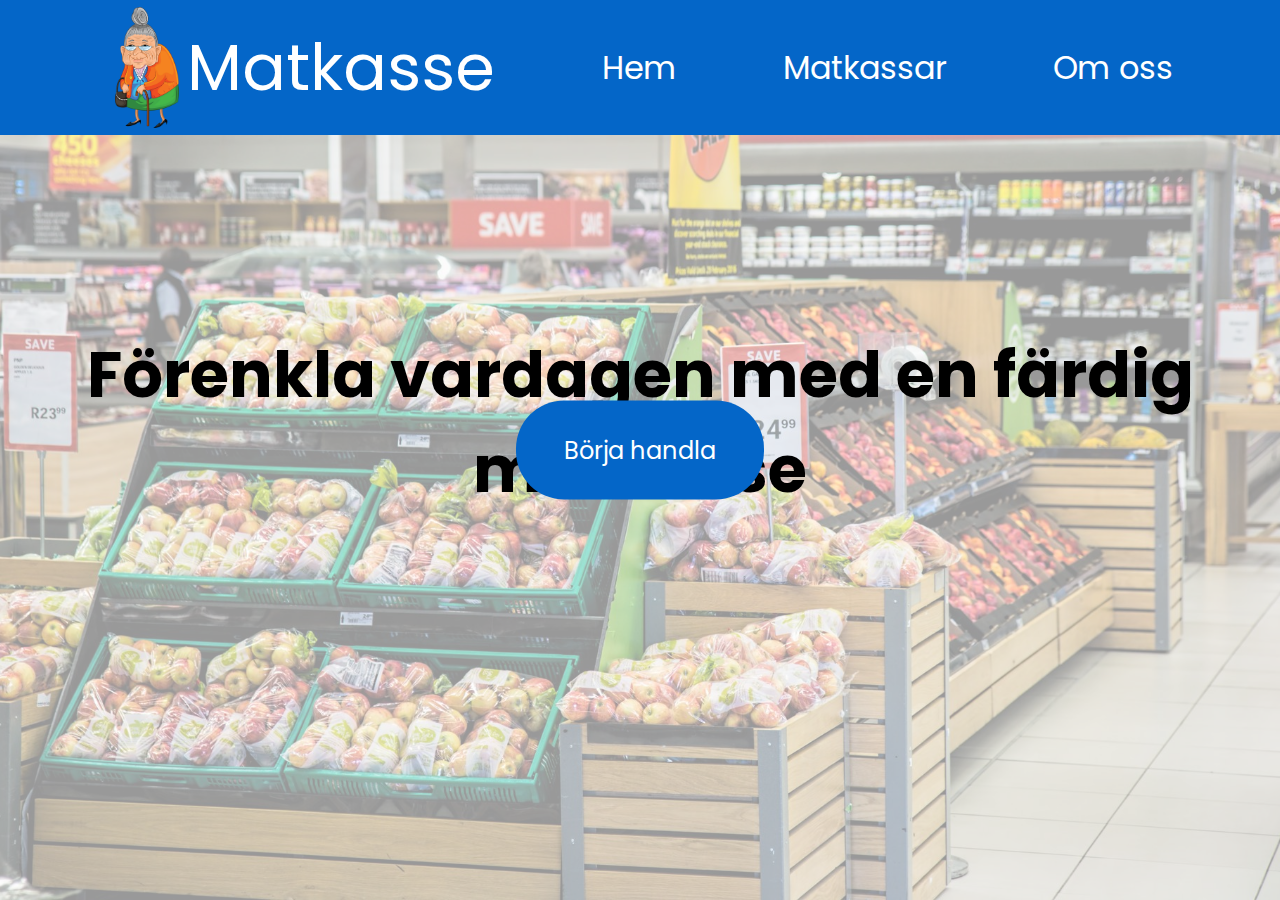
<file: index.html>
<!DOCTYPE html>
<html lang="en">
    <head>
        <meta charset="UTF-8" />
        <meta name="viewport" content="width=device-width, initial-scale=1.0" />
        <title>Document</title>
        <link rel="stylesheet" href="style.css" />
        <link
            href="https://fonts.googleapis.com/css2?family=Poppins&display=swap"
            rel="stylesheet"
        />
    </head>

    <body>
        <header>
            <nav>
                <ul class="nav">
                    <div id="logo-name-div">
                        <a href="index.html">
                            <img id="site-logo" src="img/logo.png" alt="logo" />
                        </a>
                        <a id="site-name" href="index.html">Matkasse</a>
                    </div>
                    <li><a href="index.html">Hem</a></li>
                    <li><a href="matkassar.html">Matkassar</a></li>
                    <li><a href="about.html">Om oss</a></li>
                </ul>
            </nav>
        </header>
        <main class="bg">
            <div class="welcome-text">
                <h1>Förenkla vardagen med en färdig matkasse</h1>
            </div>
            <a href="matkassar.html" class="homescreen-button">Börja handla</a>
        </main>
    </body>
</html>
</file>
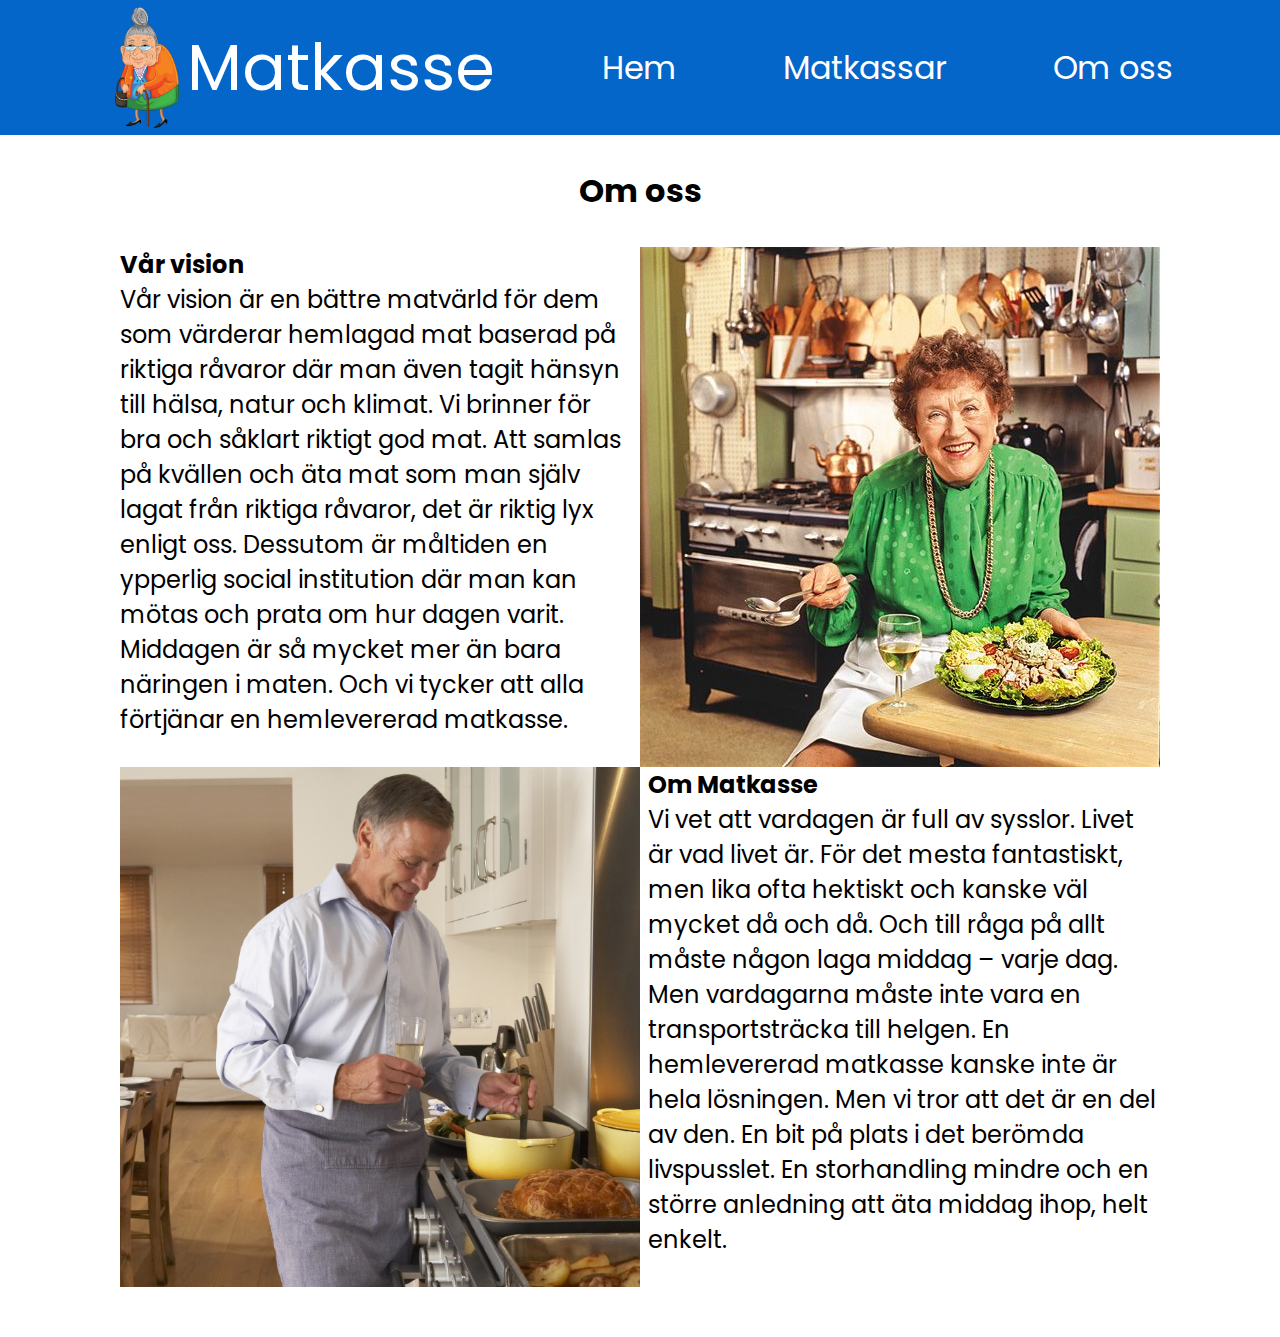
<file: about.html>
<!DOCTYPE html>
<html lang="en">

<head>
    <meta charset="UTF-8" />
    <meta name="viewport" content="width=device-width, initial-scale=1.0" />
    <title>Document</title>
    <link rel="stylesheet" href="style.css" />
    <link rel="stylesheet" href="https://cdnjs.cloudflare.com/ajax/libs/font-awesome/5.15.1/css/all.min.css"
        integrity="sha512-+4zCK9k+qNFUR5X+cKL9EIR+ZOhtIloNl9GIKS57V1MyNsYpYcUrUeQc9vNfzsWfV28IaLL3i96P9sdNyeRssA=="
        crossorigin="anonymous" />
    <link href="https://fonts.googleapis.com/css2?family=Poppins&display=swap" rel="stylesheet" />
</head>

<body>
    <header>
        <nav>
            <ul class="nav">
                <div id="logo-name-div">
                    <a href="index.html">
                        <img id="site-logo" src="img/logo.png" alt="logo" />
                    </a>
                    <a id="site-name" href="index.html">Matkasse</a>
                </div>
                <li><a href="index.html">Hem</a></li>
                <li><a href="matkassar.html">Matkassar</a></li>
                <li><a href="#">Om oss</a></li>
            </ul>
        </nav>
    </header>

    <main>
        <div class="main-container">
            <h1>Om oss</h1>

            <div class="article-container">
                <article class="summary">
                    <div class="our-vision-div">
                        <h2>Vår vision</h2>
                        <p>
                            Vår vision är en bättre matvärld för dem som värderar hemlagad mat baserad på riktiga
                            råvaror
                            där man även tagit hänsyn till hälsa, natur och klimat. Vi brinner för bra och såklart
                            riktigt
                            god mat. Att samlas på kvällen och äta mat som man själv lagat från riktiga råvaror, det är
                            riktig lyx enligt oss. Dessutom är måltiden en ypperlig social institution där man kan mötas
                            och
                            prata om hur dagen varit. Middagen är så mycket mer än bara näringen i maten. Och vi tycker
                            att
                            alla förtjänar en hemlevererad matkasse.
                        </p>
                    </div>
                    <div><img src="img/old_lady_with_meal.jpg" alt="old lady with meal" /></div>
                    <div><img src="img/old_man_cooking2.jpg" alt="old man cooking" /></div>
                    <div class="about-us-div">
                        <h2>Om Matkasse</h2>
                        <p>
                            Vi vet att vardagen är full av sysslor. Livet är vad livet är. För det mesta fantastiskt,
                            men lika ofta hektiskt och kanske väl mycket då och då. Och till råga på allt måste någon
                            laga
                            middag – varje dag. Men vardagarna måste inte vara en transportsträcka till helgen. En
                            hemlevererad matkasse kanske
                            inte är hela lösningen. Men vi tror att det är en del av
                            den. En bit på plats i det berömda livspusslet. En storhandling mindre och en större
                            anledning att
                            äta middag ihop, helt enkelt.
                        </p>
                    </div>
                </article>
            </div>
        </div>
    </main>


    <script src="script.js"></script>
</body>

</html>
</file>
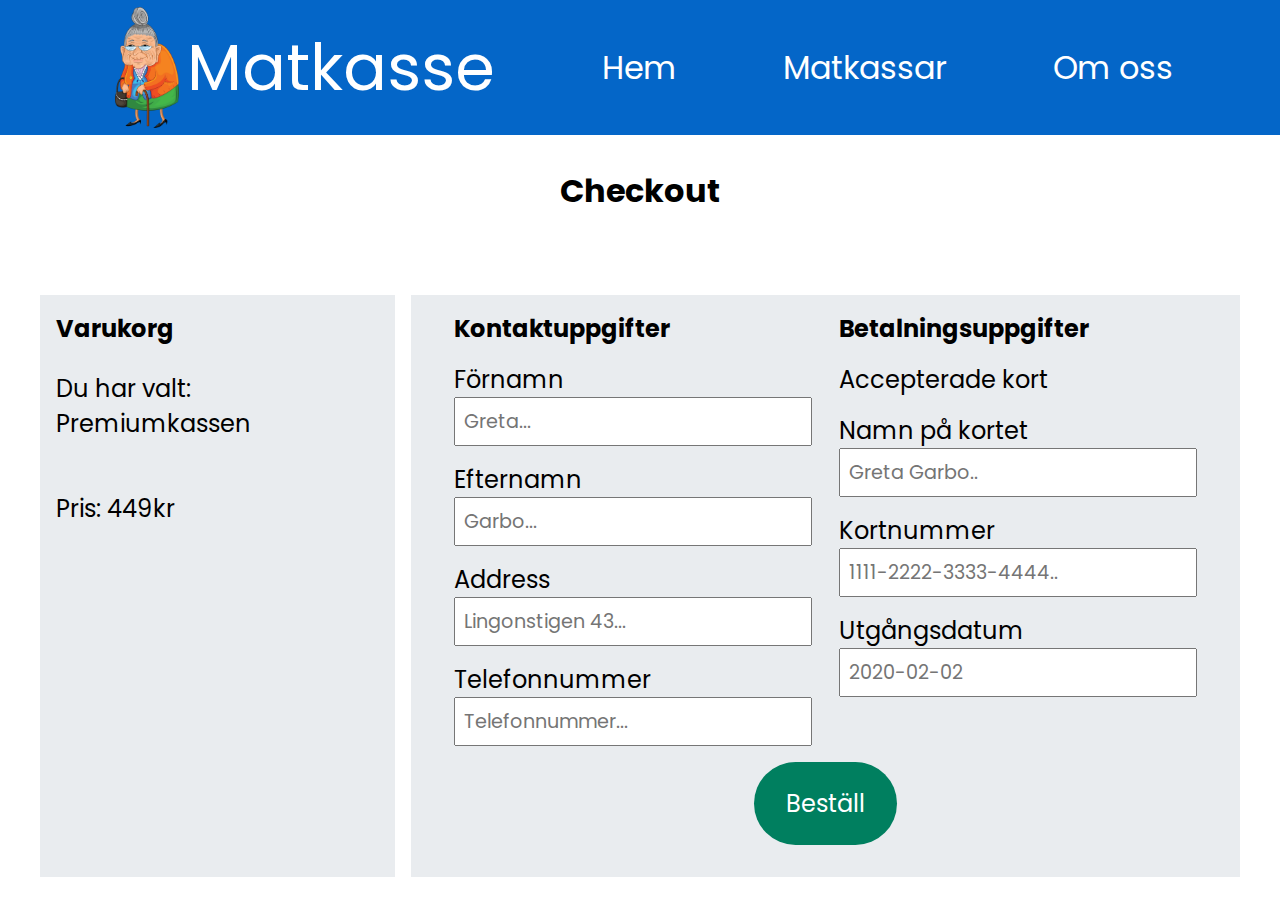
<file: checkout.html>
<!DOCTYPE html>
<html lang="en">
    <head>
        <meta charset="UTF-8" />
        <meta name="viewport" content="width=device-width, initial-scale=1.0" />
        <title>Document</title>
        <link rel="stylesheet" href="style.css" />
        <link
            rel="stylesheet"
            href="https://cdnjs.cloudflare.com/ajax/libs/font-awesome/5.15.1/css/all.min.css"
            integrity="sha512-+4zCK9k+qNFUR5X+cKL9EIR+ZOhtIloNl9GIKS57V1MyNsYpYcUrUeQc9vNfzsWfV28IaLL3i96P9sdNyeRssA=="
            crossorigin="anonymous"
        />
        <link
            href="https://fonts.googleapis.com/css2?family=Poppins&display=swap"
            rel="stylesheet"
        />
    </head>

    <body>
        <header>
            <nav>
                <ul class="nav">
                    <div id="logo-name-div">
                        <a href="index.html">
                            <img id="site-logo" src="img/logo.png" alt="logo" />
                        </a>
                        <a id="site-name" href="index.html">Matkasse</a>
                    </div>
                    <li><a href="index.html">Hem</a></li>
                    <li><a href="matkassar.html">Matkassar</a></li>
                    <li><a href="about.html">Om oss</a></li>
                </ul>
            </nav>
        </header>

        <main>
            <div class="main-container">
                <h1>Checkout</h1>

                <div class="checkout-container">
                    <article class="shopping-cart">
                        <h2>Varukorg <i class="fas fa-shopping-cart"></i></h2>
                        <br />

                        <p>Du har valt: Premiumkassen</p>
                        <br />

                        <br />
                        <p>Pris: 449kr</p>
                    </article>
                    <div class="form-wrapper">
                        <form action="">
                            <div class="billing">
                                <h2>Kontaktuppgifter</h2>
                                <label for="first-name"><i class="fa fa-user"></i> Förnamn</label>
                                <input type="text" placeholder="Greta..." />
                                <label for="last-name"><i class="fa fa-user"></i> Efternamn</label>
                                <input type="text" placeholder="Garbo..." />
                                <label for="address"
                                    ><i class="fas fa-address-card"></i> Address</label
                                >
                                <input type="text" placeholder="Lingonstigen 43..." />
                                <label for="phone-number"
                                    ><i class="fas fa-phone"></i>Telefonnummer</label
                                >
                                <input type="text" placeholder="Telefonnummer..." />
                            </div>
                            <div class="payment">
                                <h2>Betalningsuppgifter</h2>
                                <label for="accepted-cards">Accepterade kort</label>
                                <div class="icon-container">
                                    <i class="fab fa-cc-visa" style="color: navy"></i>

                                    <i class="fab fa-cc-mastercard" style="color: red"></i>
                                </div>
                                <label for="name">Namn på kortet</label>
                                <input type="text" placeholder="Greta Garbo.." />
                                <label for="name">Kortnummer</label>
                                <input type="text" placeholder="1111-2222-3333-4444.." />
                                <label for="name">Utgångsdatum</label>
                                <input type="text" placeholder="2020-02-02" />
                            </div>
                        </form>
                        <button class="btn">Beställ</button>
                    </div>
                </div>
            </div>
        </main>

        <script src="script.js"></script>
    </body>
</html>
</file>
<file: style.css>
* {
    box-sizing: border-box;
    margin: 0;
    padding: 0;
    list-style: none;
    font-family: "Poppins", sans-serif;
}

img {
    max-width: 100%;
    display: block;
}

.nav {
    display: flex;
    justify-content: space-evenly;
    height: 15vh;
    background-color: #0466c8;
    align-items: center;
}

.nav img {
    width: 80px;
}

.nav li a {
    color: #fff;
    text-decoration: none;
    font-size: 2rem;
}

.welcome-text h1 {
    font-size: 4rem;
    margin-top: 12rem;
}

.background {
    background-image: url("./img/pexels-pixabay-264636.jpg");
    height: 85vh;
    background-repeat: no-repeat;
    background-position: center;
    background-size: cover;
    position: relative;
}

.homescreen-button {
    text-decoration: none;
    padding: 2rem 3rem;
    border-radius: 3rem;
    background-color: #0466c8;
    color: #fff;
    cursor: pointer;
    font-size: 1.5rem;
    border: none;
    position: absolute;
    top: 50%;
    left: 50%;
    transform: translate(-50%, -50%);
}

.homescreen-button:hover {
    filter: brightness(90%);
}

main h1 {
    text-align: center;
    margin: 2rem 0;
}

.main-container {
    width: 1200px;
    margin: 0 auto;
}

.bg::after {
    content: "";
    background-image: url("./img/pexels-pixabay-264636.jpg");
    background-repeat: no-repeat;
    background-position: center;
    background-size: cover;
    opacity: 0.4;
    top: 0;
    left: 0;
    bottom: 0;
    right: 0;
    position: absolute;
    z-index: -1;
}

.grid-container {
    display: grid;
    grid-template-columns: repeat(auto-fit, 380px);
    justify-content: center;
    gap: 1.5rem;
}

.card {
    -webkit-box-shadow: 10px 10px 30px -4px rgba(0, 0, 0, 0.75);
    -moz-box-shadow: 10px 10px 30px -4px rgba(0, 0, 0, 0.75);
    box-shadow: 0px 10px 30px -4px rgba(0, 0, 0, 0.75);
    padding: 1rem;
    transition: all linear 300ms;
    background-color: #fff;
    text-align: center;
}

.card:hover {
    cursor: pointer;
    transform: scale(1.02);
}

.info h4 {
    text-align: center;
    font-size: 2rem;
}

.info h3 {
    text-align: center;
    font-size: 1.5rem;
}

.info p {
    font-size: 1.5rem;
}

.kasse i {
    position: absolute;
    font-size: 2rem;
    right: 1%;
    cursor: pointer;
    color: #e63946;
}

.kasse {
    width: 50%;
    display: none;
    border: 0.5rem solid black;
    position: fixed;
    top: 50%;
    left: 50%;
    transform: translate(-50%, -50%);
    background-color: #e9ecef;
}

.kasse img {
    margin: 0 auto;
    max-width: 30%;
}

.kasse h2 {
    text-align: center;
}

.kasse ul {
    font-size: 1.5rem;
    padding: 1rem;
}

.kasse p {
    font-size: 1.5rem;
    padding: 1rem;
}

.checkbox-wrapper {
    font-size: 1.5rem;
    /* width: 100%; */
    /* padding: 20px; */
    display: flex;
    flex-direction: row;
    justify-content: space-evenly;
}

input[type="checkbox"] {
    /* Double-sized Checkboxes */
    -ms-transform: scale(2);
    /* IE */
    -moz-transform: scale(2);
    /* FF */
    -webkit-transform: scale(2);
    /* Safari and Chrome */
    -o-transform: scale(2);
    /* Opera */
    transform: scale(2);
    padding: 10px;
}

.btn-wrapper {
    display: flex;
    justify-content: center;
}

.btn {
    background-color: green;
    padding: 1.5rem 2rem;
    border-radius: 3rem;
    background-color: #007f5f;
    color: #fff;
    cursor: pointer;
    font-size: 1.5rem;
    border: none;
    text-decoration: none;
    margin-bottom: 1rem;
}

.summary {
    width: 1040px;
    float: center;
    display: grid;
    grid-template-columns: 1fr 1fr;
    grid-template-rows: auto;
    margin-left: auto;
    margin-right: auto;
}

.our-vision-div {
    margin: 0 0.5rem 0 0;
}

.about-us-div {
    margin: 0 0 5rem 0.5rem;
}

.summary p {
    font-size: 1.5rem;
}

.checkout-container {
    display: flex;
    justify-content: space-between;
    margin-top: 5rem;
}

#logo-name-div {
    display: flex;
}

#site-name {
    color: #fff;
    text-decoration: none;
    font-size: 4rem;
    align-self: center;
}

#site-logo {
    padding: 0.5rem;
}

.form-wrapper {
    width: 70%;
    background-color: #e9ecef;
    margin-left: 1rem;
    padding: 1rem;
}

.form-wrapper button {
    margin: 1rem auto;
    display: block;
}

.shopping-cart {
    width: 30%;
    background-color: #e9ecef;
    padding: 1rem;
}

.shopping-cart p {
    font-size: 1.5rem;
}

.shopping-cart ul li {
    font-size: 1.3rem;
    margin-left: 1rem;
}

.billing,
.payment {
    display: flex;
    flex-direction: column;
    width: 45%;
}

form {
    display: flex;
    justify-content: space-evenly;
}

form label {
    margin-top: 1rem;
    font-size: 1.5rem;
}

form input {
    padding: 0.5rem;
    font-size: 1.2rem;
}

.icon-container i {
    font-size: 3rem;
}
</file>
